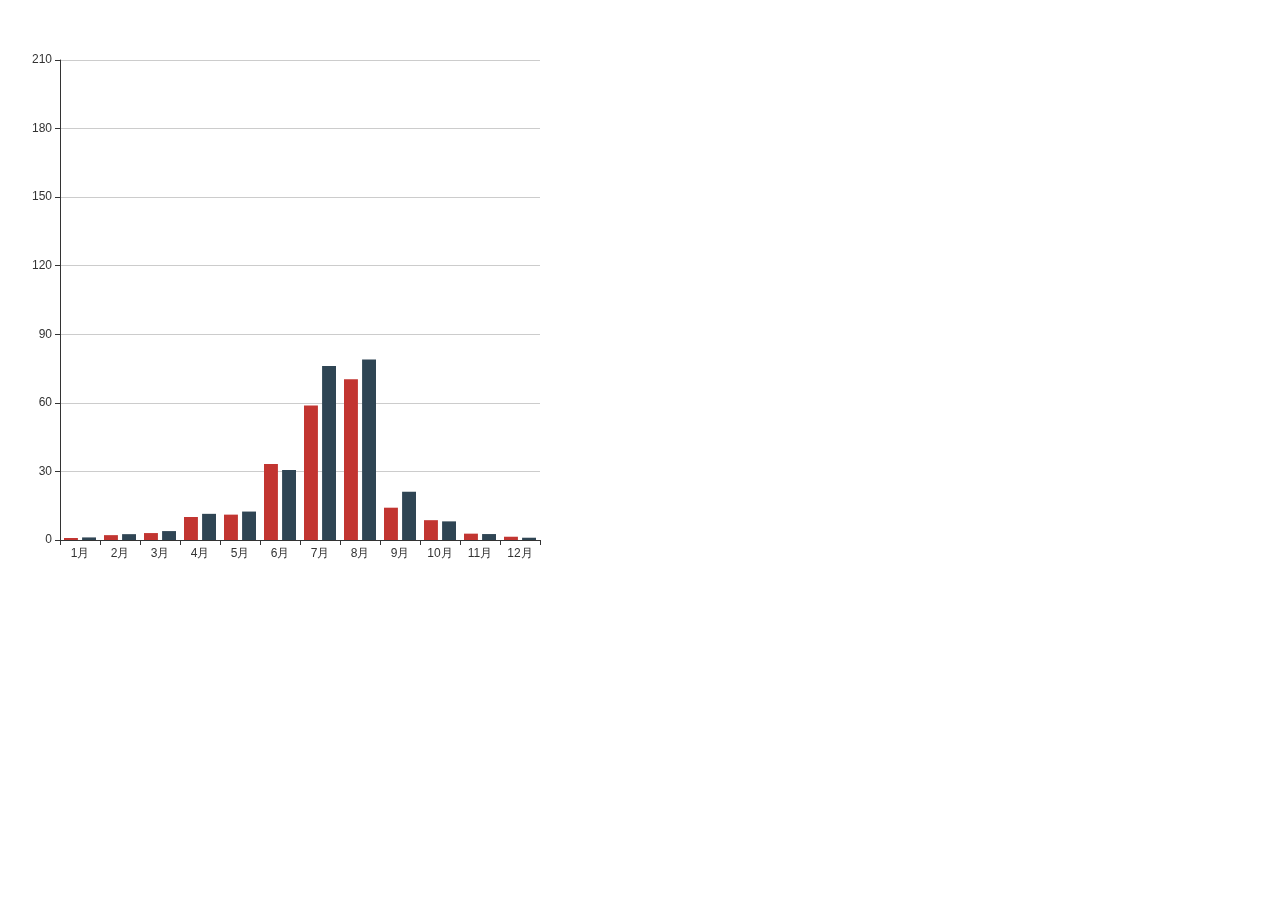
<file: test/index.html>
<!doctype html>
<html lang="en" style="height: 100%;">
<head>
	<meta charset="UTF-8" />
	<title>test</title>
	<!--<script src="import/echarts.js"></script>-->
	
	<!--<script src="import/macarons.js" type="text/javascript" charset="utf-8"></script>-->
	<link rel="stylesheet" type="text/css" href="css/test.css"/>
</head>
<body style="height: 100%;">
	
	<div id="main" style="width: 600px;height: 600px;"></div>
	
</body>
<script src="import/require.js" type="text/javascript" charset="utf-8"></script>
<script type="text/javascript">
        require.config({
            packages: [
                {
                    name: 'echarts',
                    location: '../requirevuetest/src/lib/import/echarts-master/src',
                    main: 'echarts'
                },
                {
                    name: 'zrender',
                    location: '../requirevuetest/src/lib/import/zrender-master/src',
                    //location: '../../../zrender/src',
                    main: 'zrender'
                }
            ]
        });
        
        
        
       
            
        
        require(
            [
                'echarts',
                'echarts/chart/line',
                'echarts/chart/bar'
            ],
            function (ec) {
            	var myChart = ec.init(document.getElementById('main'));
                myChart.setOption({
                	
					    title : {
					        text: '某地区蒸发量和降水量',
					        subtext: '纯属虚构'
					    },
					    tooltip : {
					        trigger: 'axis'
					    },
					    legend: {
					        data:['蒸发量','降水量']
					    },
					    toolbox: {
					        show : true,
					        feature : {
					            mark : {show: true},
					            dataView : {show: true, readOnly: false},
					            magicType : {show: true, type: ['line', 'bar']},
					            restore : {show: true},
					            saveAsImage : {show: true}
					        }
					    },
					    calculable : true,
					    xAxis : [
					        {
					            type : 'category',
					            data : ['1月','2月','3月','4月','5月','6月','7月','8月','9月','10月','11月','12月']
					        }
					    ],
					    yAxis : [
					        {
					            type : 'value'
					        }
					    ],
					    series : [
					        {
					            name:'蒸发量',
					            type:'bar',
					            data:[2.0, 4.9, 7.0, 23.2, 25.6, 76.7, 135.6, 162.2, 32.6, 20.0, 6.4, 3.3],
					            markPoint : {
					                data : [
					                    {type : 'max', name: '最大值'},
					                    {type : 'min', name: '最小值'}
					                ]
					            },
					            markLine : {
					                data : [
					                    {type : 'average', name: '平均值'}
					                ]
					            }
					        },
					        {
					            name:'降水量',
					            type:'bar',
					            data:[2.6, 5.9, 9.0, 26.4, 28.7, 70.7, 175.6, 182.2, 48.7, 18.8, 6.0, 2.3],
					            markPoint : {
					                data : [
					                    {name : '年最高', value : 182.2, xAxis: 7, yAxis: 183, symbolSize:18},
					                    {name : '年最低', value : 2.3, xAxis: 11, yAxis: 3}
					                ]
					            },
					            markLine : {
					                data : [
					                    {type : 'average', name : '平均值'}
					                ]
					            }
					        }
					    ]

});                  
            });
                
      

	
    </script>
</html>
</file>
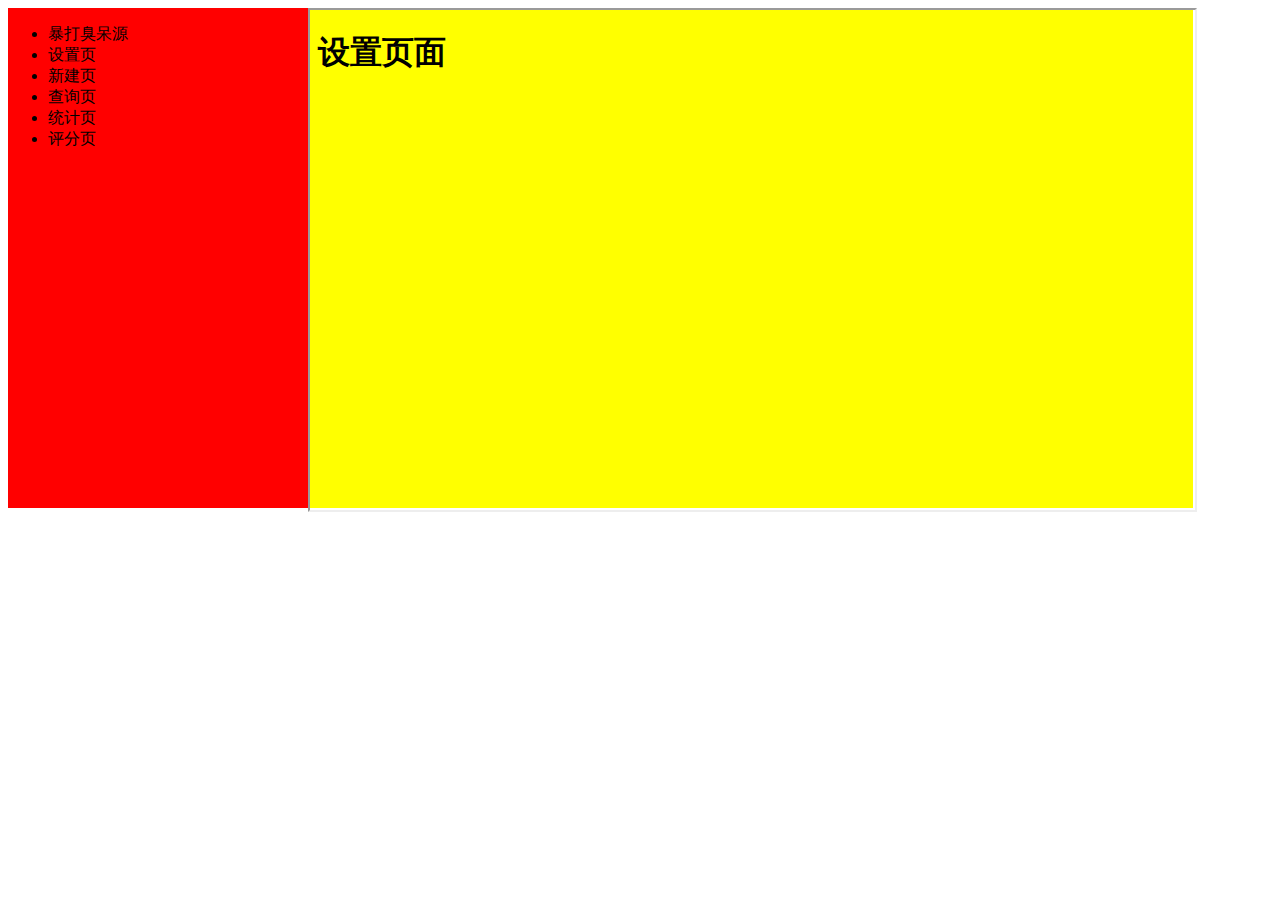
<file: cmd/JD/index.html>
<!DOCTYPE html>
<html>
	<head>
		<meta charset="utf-8" />
		
		<title>JD</title>
	</head>
	<body>
		<div id="menu"  style="width: 300px;height: 500px;background: red;float: left;">
			<ul>
				<li @click="doClick()" v-for="i in menus"  >
					{{i.title}}
				</li>
			</ul>
		</div>
		<div id="main-pannel"  style="width: 70%;height: 500px;background: yellow;float: left;">
			<iframe style="width: 100%;height: 100%;"  src="./src/pages/configPage.html"></iframe>
		</div>
		
		
		<script src="src/lib/import/require.js"></script>
		<script src="require.config.js" type="text/javascript" charset="utf-8"></script>
		<script type="text/javascript">
			require(['appEntry']);
		</script>
		<br />
	</body>
</html>
</file>
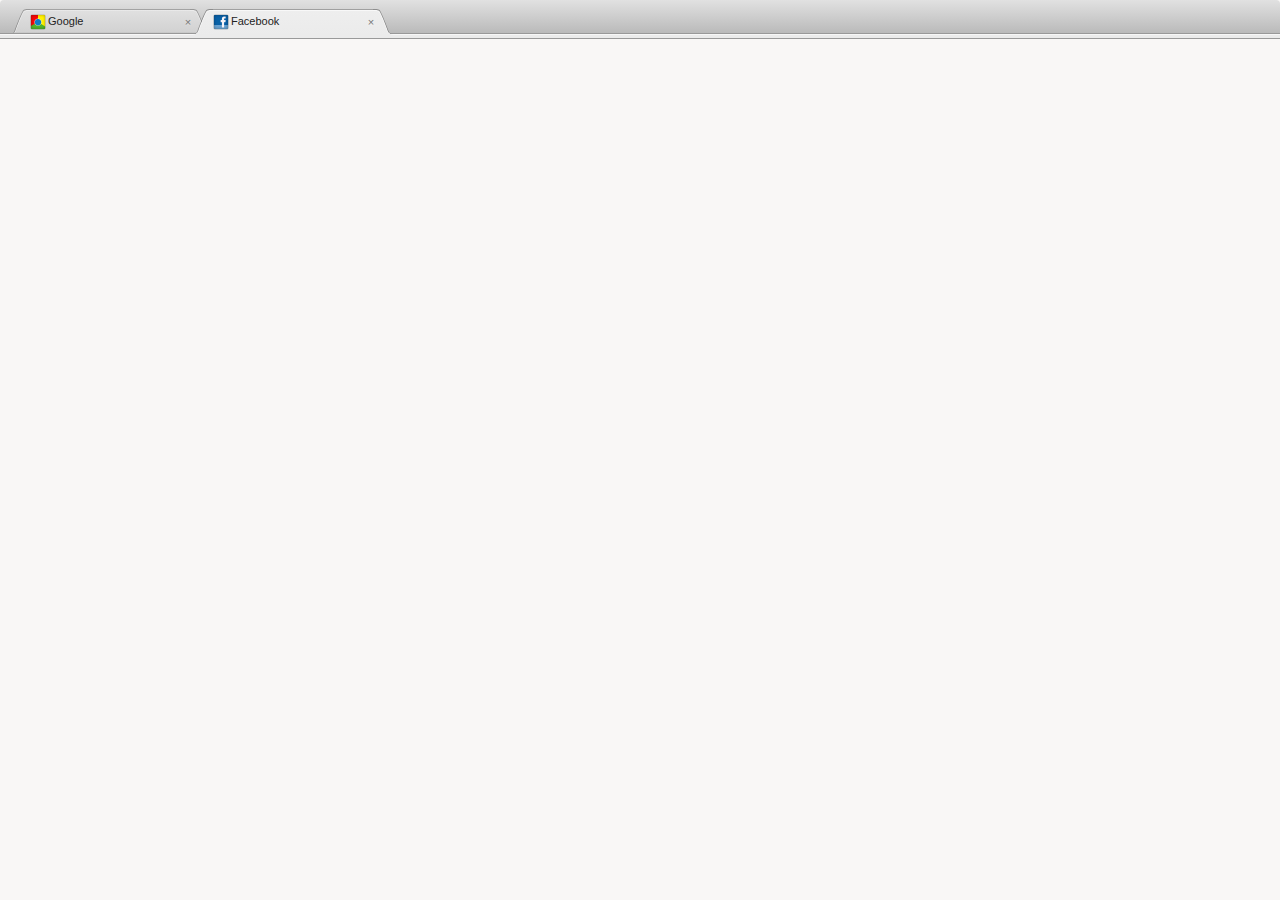
<file: requirevuetest/src/page/grade.html>
<!DOCTYPE html>
<html>
	<head>
		<meta charset="UTF-8">
		<title>评分页</title>
		<meta name="viewport" content="width=device-width, initial-scale=1.0">
	</head>
	<body>
		<div class="htmleaf-container">
		
		<div class="htmleaf-content">
			<div class="chrome-tabs-shell">
	            <div class="chrome-tabs">
	                <div class="chrome-tab">
	                    <div class="chrome-tab-favicon" style="background-image: url('/requirevuetest/src/lib/import/chrome/img/2.ico')"></div>
	                    <div class="chrome-tab-title">Google</div>
	                    <div class="chrome-tab-close"></div>
	                    <div class="chrome-tab-curves">
	                        <div class="chrome-tab-curves-left-shadow"></div>
	                        <div class="chrome-tab-curves-left-highlight"></div>
	                        <div class="chrome-tab-curves-left"></div>
	                        <div class="chrome-tab-curves-right-shadow"></div>
	                        <div class="chrome-tab-curves-right-highlight"></div>
	                        <div class="chrome-tab-curves-right"></div>
	                    </div>
	                </div>
	                <div class="chrome-tab chrome-tab-current">
	                    <div class="chrome-tab-favicon" style="background-image: url('/requirevuetest/src/lib/import/chrome/img/4.ico')"></div>
	                    <div class="chrome-tab-title">Facebook</div>
	                    <div class="chrome-tab-close"></div>
	                    <div class="chrome-tab-curves">
	                        <div class="chrome-tab-curves-left-shadow"></div>
	                        <div class="chrome-tab-curves-left-highlight"></div>
	                        <div class="chrome-tab-curves-left"></div>
	                        <div class="chrome-tab-curves-right-shadow"></div>
	                        <div class="chrome-tab-curves-right-highlight"></div>
	                        <div class="chrome-tab-curves-right"></div>
	                    </div>
	                </div>
	            </div>
	            <div class="chrome-shell-bottom-bar"></div>
	        </div>
	        
        </div>
		
	</div>

	</body>
	<script type="text/javascript" src="../lib/import/require.js"></script>
	<script src="../../require.config.js" type="text/javascript" charset="utf-8"></script>
	<script type="text/javascript">
		require(['gradeEntry']);
	</script>
</html>
</file>
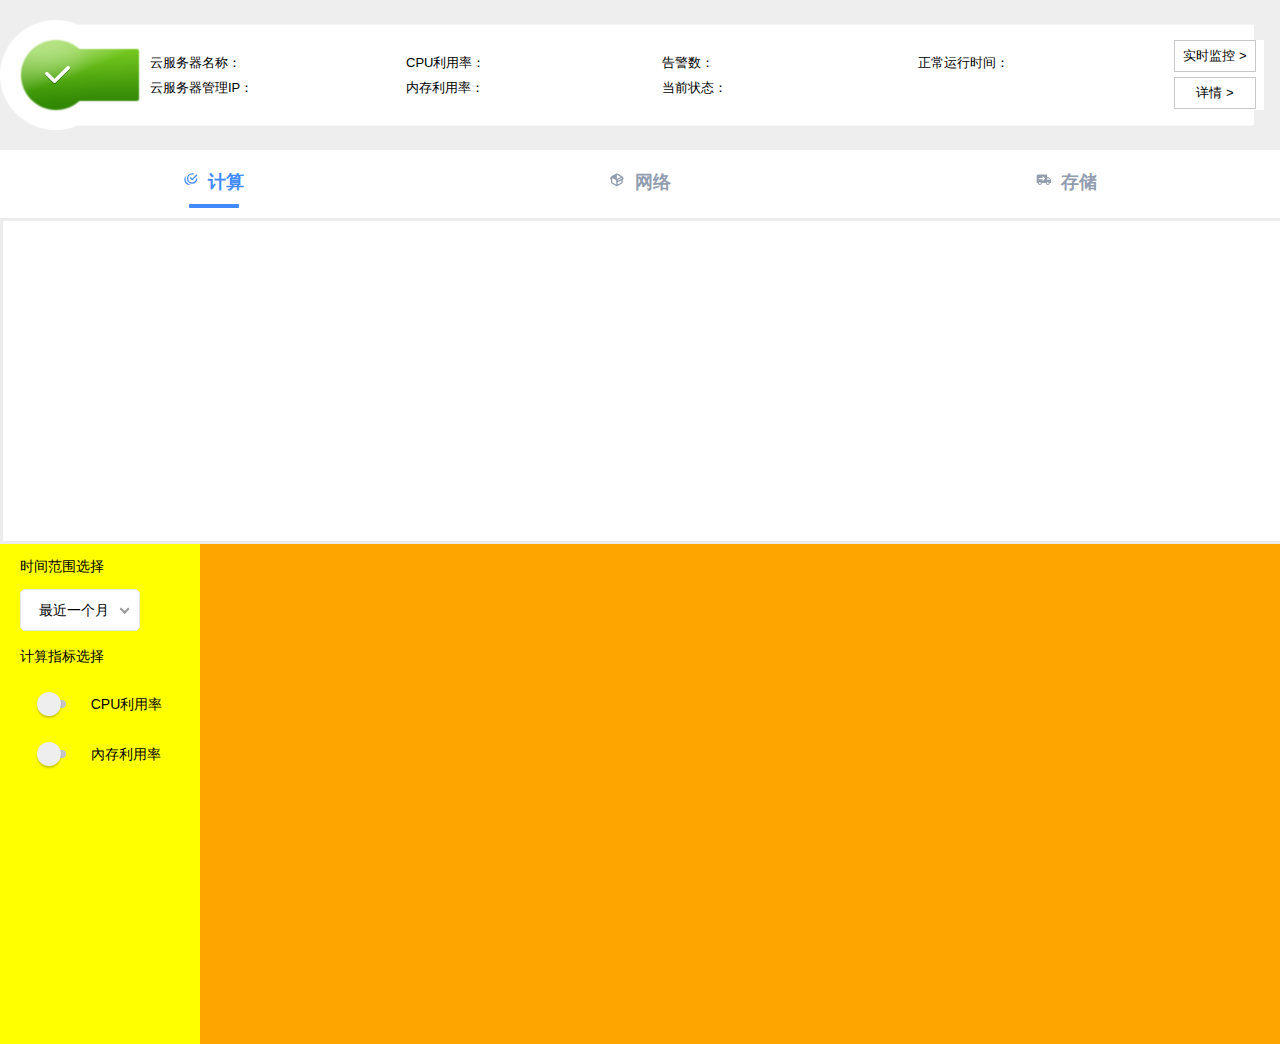
<file: requirevuetest/src/page/statistics.html>
<!doctype html>
<html lang="en">

	<head>
		<meta charset="UTF-8" />
		<title>统计页</title>
	</head>

	<body>
		<div class="main">
			<div class="overview">
				<div class="over-content">
					<div class="status-img"></div>
					<div class="equipmentInformation">
						<div class="equipment">
							云服务器名称：
							<br />
							云服务器管理IP：
						</div>
						<div class="usage">
							CPU利用率：
							<br />
							内存利用率：
						</div>
						<div class="status">
							告警数：
							<br />
							当前状态：
						</div>
						<div class="runtime">
							正常运行时间：
						</div>
					</div>
					<div class="extend">
						<div class="realtime">实时监控 ></div>
						<div class="details">详情 ></div>
					</div>

				</div>
			</div>
			<div class="htmleaf-container">
				<div class="tabs">
					<input type="radio" id="tab1" name="tab-control" checked>
					<input type="radio" id="tab2" name="tab-control">
					<input type="radio" id="tab3" name="tab-control">
					<input type="radio" id="tab4" name="tab-control">
					<ul>
						<li title="计算"><label for="tab1" role="button"><svg viewBox="0 0 33 33">
				    	<path d="M14,2A8,8 0 0,0 6,10A8,8 0 0,0 14,18A8,8 0 0,0 22,10H20C20,13.32 17.32,16 14,16A6,6 0 0,1 8,10A6,6 0 0,1 14,4C14.43,4 14.86,4.05 15.27,4.14L16.88,2.54C15.96,2.18 15,2 14,2M20.59,3.58L14,10.17L11.62,7.79L10.21,9.21L14,13L22,5M4.93,5.82C3.08,7.34 2,9.61 2,12A8,8 0 0,0 10,20C10.64,20 11.27,19.92 11.88,19.77C10.12,19.38 8.5,18.5 7.17,17.29C5.22,16.25 4,14.21 4,12C4,11.7 4.03,11.41 4.07,11.11C4.03,10.74 4,10.37 4,10C4,8.56 4.32,7.13 4.93,5.82Z"/>
				</svg><br><span>计算</span></label></li>
						<li title="网络"><label for="tab2" role="button"><svg viewBox="0 0 33 33">
				    	<path d="M2,10.96C1.5,10.68 1.35,10.07 1.63,9.59L3.13,7C3.24,6.8 3.41,6.66 3.6,6.58L11.43,2.18C11.59,2.06 11.79,2 12,2C12.21,2 12.41,2.06 12.57,2.18L20.47,6.62C20.66,6.72 20.82,6.88 20.91,7.08L22.36,9.6C22.64,10.08 22.47,10.69 22,10.96L21,11.54V16.5C21,16.88 20.79,17.21 20.47,17.38L12.57,21.82C12.41,21.94 12.21,22 12,22C11.79,22 11.59,21.94 11.43,21.82L3.53,17.38C3.21,17.21 3,16.88 3,16.5V10.96C2.7,11.13 2.32,11.14 2,10.96M12,4.15V4.15L12,10.85V10.85L17.96,7.5L12,4.15M5,15.91L11,19.29V12.58L5,9.21V15.91M19,15.91V12.69L14,15.59C13.67,15.77 13.3,15.76 13,15.6V19.29L19,15.91M13.85,13.36L20.13,9.73L19.55,8.72L13.27,12.35L13.85,13.36Z" />
				</svg><br><span>网络</span></label></li>
						<li title="存储"><label for="tab3" role="button"><svg viewBox="0 0 33 33">
				    	<path d="M3,4A2,2 0 0,0 1,6V17H3A3,3 0 0,0 6,20A3,3 0 0,0 9,17H15A3,3 0 0,0 18,20A3,3 0 0,0 21,17H23V12L20,8H17V4M10,6L14,10L10,14V11H4V9H10M17,9.5H19.5L21.47,12H17M6,15.5A1.5,1.5 0 0,1 7.5,17A1.5,1.5 0 0,1 6,18.5A1.5,1.5 0 0,1 4.5,17A1.5,1.5 0 0,1 6,15.5M18,15.5A1.5,1.5 0 0,1 19.5,17A1.5,1.5 0 0,1 18,18.5A1.5,1.5 0 0,1 16.5,17A1.5,1.5 0 0,1 18,15.5Z" />
				</svg><br><span>存储</span></label></li>
						<!--<li title="Returns"><label for="tab4" role="button"><svg viewBox="0 0 24 24"><path d="M11,9H13V7H11M12,20C7.59,20 4,16.41 4,12C4,7.59 7.59,4 12,4C16.41,4 20,7.59 20,12C20,16.41 16.41,20 12,20M12,2A10,10 0 0,0 2,12A10,10 0 0,0 12,22A10,10 0 0,0 22,12A10,10 0 0,0 12,2M11,17H13V11H11V17Z" />
				</svg><br><span>Returns</span></label></li>-->
					</ul>

					<div class="slider">
						<div class="indicator"></div>
					</div>
					<div class="content">
						<section>
							<h2>计算</h2>
							<div class="detail-tabs">
								<div class="gauge">
									<div class="gaugeContent">
										<div class="gaugeCPU">
											<div id="countCPU"></div>
										</div>
										<div class="gaugeRAM">
											<div id="countRAM" style=""></div>
										</div>
									</div>
								</div>
								<div class="line">
									<div class="control">
										<div class="range">时间范围选择</div>
										<div class="range time">
											<div class="htmleaf-container">
												<div class="container">
													<div class="flex">
												        <div class="col col--12 col__md--12 col__lg--6">
												            <div class="demo--content-block demo--class-display">
												            	<div class="box">
																    <select>
																       	<option value="1">最近一个月</option>
																        <option value="2">最近三个月</option>
																        <option value="3">最近半年</option>
																        <option value="4">一年</option>
																    </select>
																</div>
												            </div>
												        </div>
											    	</div>
									    		</div>
											</div>
										</div>
										<div class="range">计算指标选择</div>
										<div class="range cheak">
										  	<div class="switch">
											    <input id="range CPU" class="input" type="checkbox" />
											    <label for="range CPU" class="slider"></label>
											    <label for="range CPU" class="label">CPU利用率</label>
										  	</div>
										
										  	<div class="switch">
											    <input id="range RAM" class="input" type="checkbox" />
											    <label for="range RAM" class="slider"></label>
											    <label for="range RAM" class="label">內存利用率</label>
									  		</div>
										</div>
									</div>
									<div class="lineChart"></div>
								</div>
							</div>
						</section>
						<section>
							<h2>网络</h2>
						</section>
						<section>
							<h2>存储</h2>
						</section>
					</div>
				</div>
			</div>
		</div>
	</body>
	<script type="text/javascript" src="../lib/import/require.js"></script>
	<script src="../../require.config.js" type="text/javascript" charset="utf-8"></script>
	<script type="text/javascript">
		require(['statisticEntry']);
	</script>

</html>
</file>
<file: test/css/test.css>
body,div{
	margin: 0;
	padding: 0;
}
.header{
	height: 60px;
	width: 100%;
	background: #393534;
	font: "微软雅黑";
	color: white;
	vertical-align: middle;
	overflow: hidden;
}

.logo{
	margin-left: 20px;
}
a:focus{
	color: red;
}
</file>
